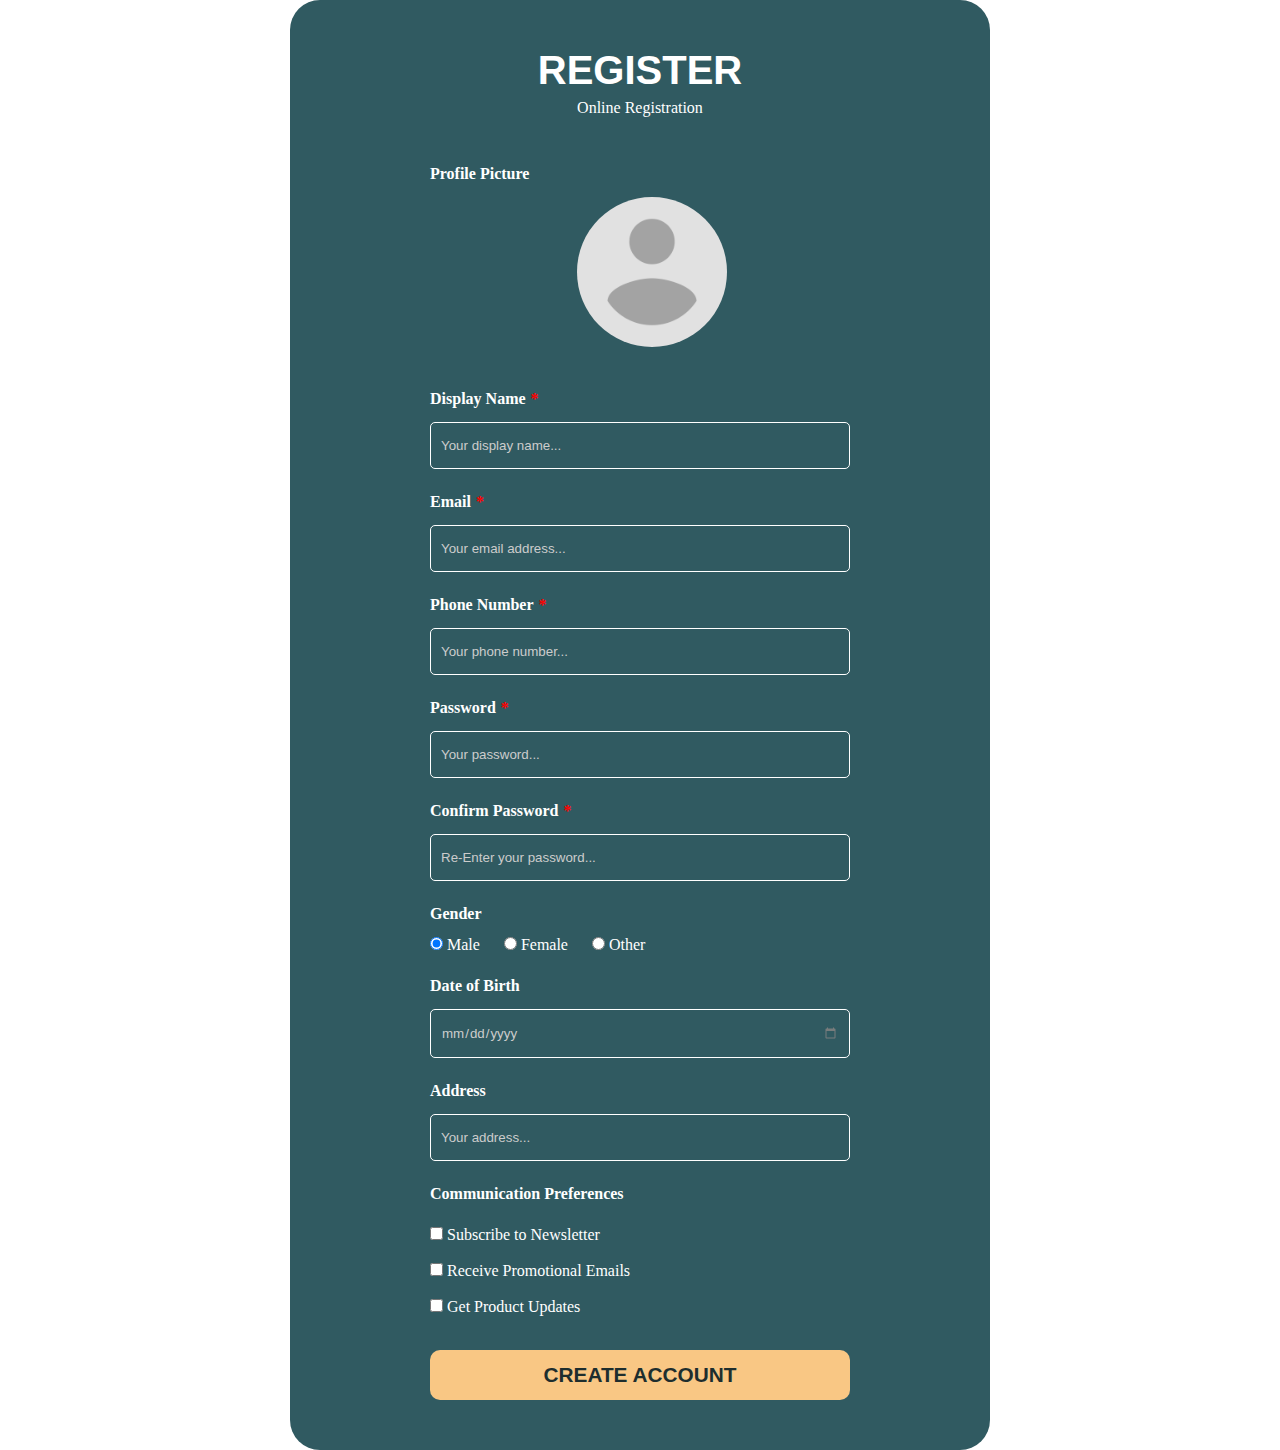
<file: form-interactive.html>
<!DOCTYPE html>
<html lang="en">
<head>
    <meta charset="UTF-8">
    <meta name="viewport" content="width=device-width, initial-scale=1.0">
    <title>Register</title>
    <link rel="stylesheet" href="./css/reset.css">
    <link rel="stylesheet" href="./css/style.css">
</head>
<body>
    <div class="form-container">
        <div class="form-content">
            <div class="form-heading">
                <h1 class="form-title">REGISTER</h1>
                <p class="form-text">Online Registration</p>
            </div>
            <!-- Form -->
            <form action="https://api-gateway.fullstack.edu.vn/action_page.php" class="form" autocomplete="off" enctype="multipart/form-data" >
                <!-- Profile Picture -->
                <div class="form-group">
                    <label>
                        <span class="form-label">Profile Picture</span>
                        <img class="img" src="images/avatar_placeholder.png" alt="Choose your avatar...">
                        <input type="file" id="profile-picture" hidden>
                    </label>
                </div>
                <!-- Profile Picture -->
                <div class="form-group">
                    <label>
                        <span class="form-label required">Display Name</span>
                        <input type="text" class="text-input" spellcheck="false" required
                        placeholder="Your display name...">
                    </label>
                </div>
                <!-- Mail -->
                <div class="form-group">
                    <label>
                        <span class="form-label required">Email</span>
                        <input type="email" class="text-input" spellcheck="false" required
                        pattern="[a-z0-9._%+-]+@[a-z0-9.-]+\.[a-z]{2,4}$"
                        placeholder="Your email address...">
                    </label>
                </div>
                <!-- Phone -->
                <div class="form-group">
                    <label>
                        <span class="form-label required">Phone Number</span>
                        <input type="tel" class="text-input" spellcheck="false" required
                        pattern="\d{10}" placeholder="Your phone number...">
                    </label>
                </div>
                <!-- Password -->
                <div class="form-group">
                    <label>
                        <span class="form-label required">Password</span>
                        <input type="password" class="text-input" spellcheck="false" required
                        placeholder="Your password...">
                    </label>
                </div>
                <!-- Confirm Password -->
                <div class="form-group">
                    <label>
                        <span class="form-label required">Confirm Password</span>
                        <input type="password" class="text-input" spellcheck="false" minlength="8"
                        placeholder="Re-Enter your password..." required>
                    </label>
                </div>
                <!-- Gender -->
                <div class="form-group">
                    <label  class="radio">
                        <span class="form-label">Gender</span>
                        <input type="radio" id="male" name="Gender" value="male" checked>
                        <label for="male">Male</label>
                        <input type="radio" id="female" name="Gender" value="female">
                        <label for="female">Female</label>
                        <input type="radio" id="other" name="Gender" value="other">
                        <label for="other">Other</label>
                    </label>
                </div>
                <!-- Date of birth -->
                <div class="form-group">
                    <label>
                        <span class="form-label">Date of Birth</span>
                        <input class="text-input" type="date">
                    </label>
                </div>
                <!-- Address -->
                <div class="form-group">
                    <label>
                        <span class="form-label">Address</span>
                        <input type="text" class="text-input" spellcheck="false" placeholder="Your address...">
                    </label>
                </div>

                <div class="form-group">
                    <label >
                        <span class="form-label">Communication Preferences</span>
                        <label class="check-box-label">
                            <input type="checkbox" id="newsletter" value="newsletter">
                            <label for="newsletter">Subscribe to Newsletter</label>
                        </label>
                        <label class="check-box-label">
                            <input type="checkbox" id="email" value="email">
                            <label for="email">Receive Promotional Emails</label>
                        </label>
                        <label class="check-box-label">
                            <input type="checkbox" id="update" value="update">
                            <label for="update">Get Product Updates</label>
                        </label>                
                    </label>
                </div> 
                <div class="form-group">
                    <button class="btn">CREATE ACCOUNT</button>
                </div>   
            </form>
        </div>
    </div>
</body>
</html>
</file>
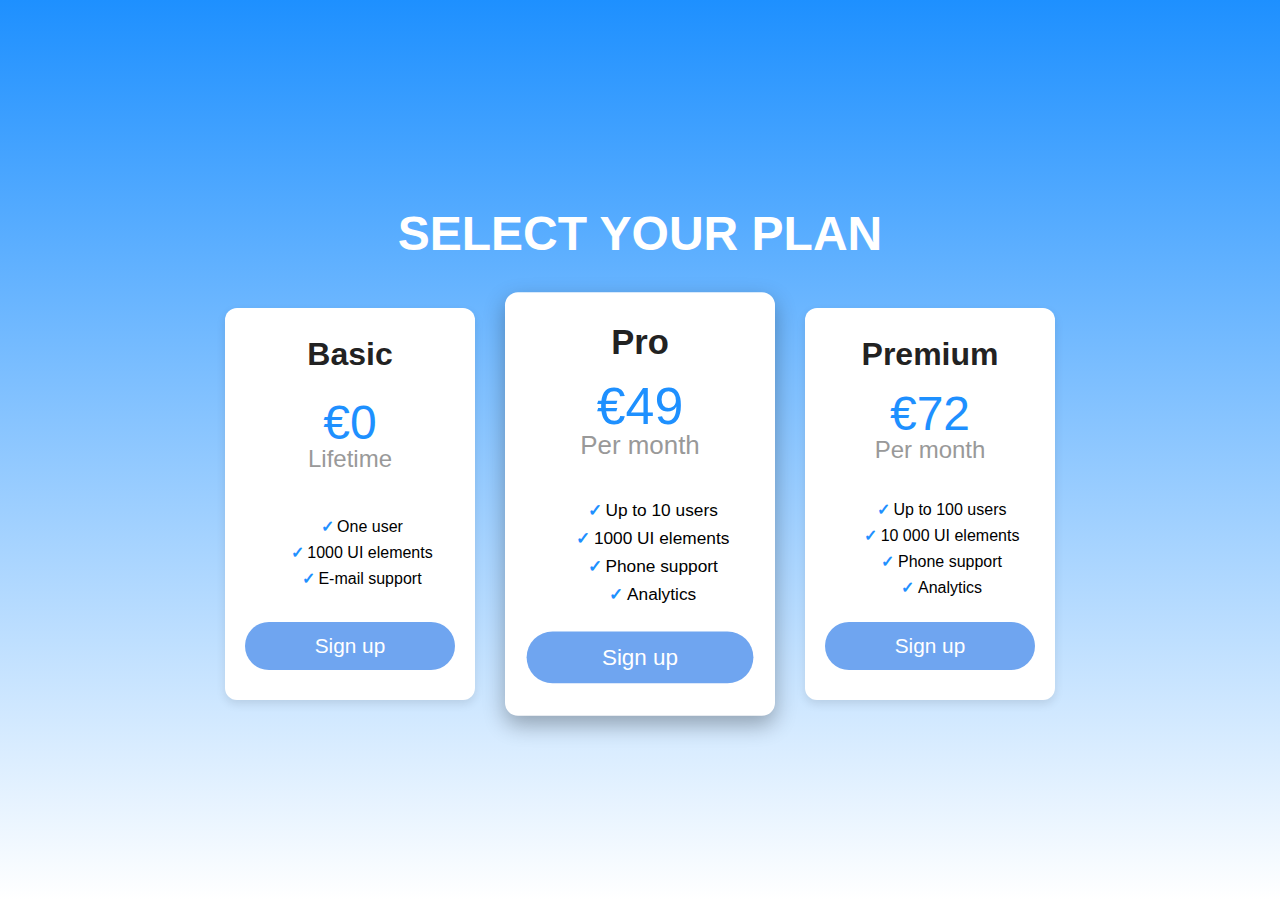
<file: pricing-table.html>
<!DOCTYPE html>
<html lang="en">
<head>
    <meta charset="UTF-8">
    <meta name="viewport" content="width=device-width, initial-scale=1.0">
    <title>Pricing Table</title>
    <link rel="stylesheet" href="./css/reset.css">
    <link rel="stylesheet" href="./css/style.css">
</head>
<body>
    <div class="pricing-body">
        <div class="pricing-table">
            <h1>SELECT YOUR PLAN</h1>
            <div class="pricing-cards">
                <div class="card">
                    <h2>Basic</h2>
                    <p class="price">€0<span>Lifetime</span></p>
                    <ul>
                        <li>One user</li>
                        <li>1000 UI elements</li>
                        <li>E-mail support</li>
                    </ul>
                    <button>Sign up</button>
                </div>
                <div class="card">
                    <h2>Pro</h2>
                    <p class="price">€49<span>Per month</span></p>
                    <ul>
                        <li>Up to 10 users</li>
                        <li>1000 UI elements</li>
                        <li>Phone support</li>
                        <li>Analytics</li>
                    </ul>
                    <button>Sign up</button>
                </div>
                <div class="card">
                    <h2>Premium</h2>
                    <p class="price">€72<span>Per month</span></p>
                    <ul>
                        <li>Up to 100 users</li>
                        <li>10 000 UI elements</li>
                        <li>Phone support</li>
                        <li>Analytics</li>
                    </ul>
                    <button>Sign up</button>
                </div>
            </div>
        </div>   
    </div>
</body>
</html>
</file>
<file: css/style.css>
*{
    font-family: sans-serif;
    box-sizing: border-box;
    margin: 0;
    padding: 0;
}

/* Index */

h1{
    margin: 100px 0px 50px 0px;
    font-size: 2em;
    font-family: sans-serif;
    text-align: center;
}

.item{
    width: 200px;
    height: 50px;
    background-color: orangered;
    border-radius: 5px;
    text-align: center;
    margin: auto;
    margin-top: 20px;
    display: flex;
    justify-content: center;
    align-items: center;
}

.item:hover{
    background-color: blue;
}

.item a{
    color : white;
    text-decoration: none;
}

/* Menu */

.nav{
    margin-top: 20px;
    width: 100%;
    height: 80px;
    display: flex;
    justify-content: center;
    align-items: center;
    background-color: #4159d4;
}

.menu{
    list-style: none;
    display: flex;
}

.menu-item {
    display: flex;
    align-items: center;
    justify-content: center;
    padding: 0 20px;
    height: 80px;
    border-left: 1px solid #fff;
}

.menu-item:first-child{
    border-left: none;
}

.menu-item a {
    height: 100%;
    align-content: center;   
    color: #fff;
    font-size: 1.5rem;
    text-decoration: none;
    font-weight: bold;
}

.menu-item a:hover {
    background-color: white;
    color: black;
    cursor: pointer;
}

.menu-item a:active {
    color:blue;
}

.menu-item::before {
    content:'\25B6' ;
    color: #fff;
    margin-right: 5px;
}

/* Form */

.form-container{
    max-width: 700px;
    background-color: #305A61;
    border-radius: 30px;
    margin: 0 auto;
}

.form-content{
    margin: 0;
    padding: 50px 50px;
}

.form{
    width: 70%;
    margin: 0 auto;
    color: #fff;
}

.form-heading{
    text-align: center;
    color: #fff;
}

.form-title{
    font-size: 2.5rem;
    font-weight: 600;
    margin: 0;
    color: #fff;

}

.form-text{
    margin: 10px 0px 50px 0px;
    font-size: 1rem;
}

.form-group{
    margin-top: 25px;
}

.form-label{
    display: block;
    font-weight: 600;
    padding-bottom: 15px;
}

.text-input{
    width: 100%;
    padding: 15px 10px;
    display: block;
    background-color: transparent;
    border: 1.2px solid #fff;
    border-radius: 5px;
    color: #ccc;   
}

input[type="date"]::-webkit-calendar-picker-indicator {
    filter: invert(50%);
    opacity: 0.9;
    cursor: pointer;
}

.form-group:has(:invalid:not(:placeholder-shown)) .text-input {
    background: rgba(214, 103, 103, 0.4);
    border: 1.2px solid red;
}

.text-input:focus{
    background:#447780 ;
    border: solid grey 1px;
    color: #fff;   
    font-weight: 400;
}

.text-input::placeholder{
    color: #ccc;
}

.img{
    height: 150px;
    border-radius: 50%;
    cursor: pointer;
    margin-left: 35%;
}

.radio input:not(:nth-child(2)){
    margin-left: 20px;
}

.check-box-label{
    display: block;
    padding: 10px 0px;
}

.required::after{
    content:'*';
    color: red;
    margin-left: 5px;
}

.btn{
    width: 100%;
    min-height: 50px;
    background-color: #F9C784;
    color: #1e2e2e;
    border-radius: 10px;
    font-weight: 700;
    cursor: pointer;
    transition: background-color 0.3s ease;
}

.btn:hover{
    background-color: #f7b24b;
    color: #1e2e2e;
}

.btn:active{
    background-color: #d99b3d;
    color: #1e2e2e;
}

/* Pricing */
.pricing-body{
    margin: 0;
    font-family: 'Poppins', sans-serif;
    background: linear-gradient(to bottom , #1e90ff, #ffffff);
    min-height: 100vh;
    display: flex;
    align-items: center;
    justify-content: center;
}

.pricing-table{
    text-align: center;
}

.pricing-table h1{
    color: #ffffff;
    margin: 10px 0px 50px;
    font-size: 3rem;
}

.pricing-cards{
    display: flex;
    gap: 40px;
    justify-content: center;
    flex-wrap: wrap;
}

.card{
    background: #ffffff;
    border-radius: 12px;
    padding: 30px 20px;
    width: 250px;
    box-shadow: 0 4px 10px rgba(0,0,0,0.1);
    transition: transform 0.3s;
    display: flex;
    flex-direction: column;
    justify-content: space-between;
}

.card:hover{
    transform: translateY(-10px) scale(1.05);
    box-shadow: 0 8px 20px rgba(0,0,0,0.3);
}

.pricing-cards > .card:nth-child(2){
    background: #fff;
    box-shadow: 0 8px 20px rgba(0,0,0,0.3);
    transform: scale(1.08);
    z-index: 1;
}

.pricing-cards > .card:nth-child(2):hover{
    box-shadow: 0 8px 20px rgba(0,0,0,0.3);
    transform: scale(1.13);
}

.card h2{
    font-size: 2rem;
    margin-bottom: 10px;
}

.price{
    font-size: 3rem;
    margin: 10px 0;
    color: #1e90ff;
}

.price span{
    display: block;
    font-size: 1.5rem;
    color: #999;
}

ul {
    list-style: none;
    padding: 0;
    margin: 20px 0;
}

ul li{
    margin: 10px 0;
    font-size: 1.6 rem;
}

.card > ul li::before{
    content: '✓';
    color:#1e90ff;
    font-weight: bold;
    display: inline-block;
    width:20px;
}

button {
    background-color:rgb(111 165 240) ;
    color: #fff;
    border: none;
    padding: 12px 24px;
    border-radius: 24px;
    font-size: 1.3rem;
    cursor: pointer;
    transition: background-color 0.3s;
}

button:hover{
    background-color: rgb(43 119 225);
}

/* Blog post */

.Blog-body{
    font-family: 'Arial', sans-serif;
    font-size: 1.3rem;
    line-height: 1.6;
    color: #333;
    background-color: #fff;
    padding: 20px;
    max-width: 900px;
    margin: auto;
}
.header span{
    font-size: 1rem;
    color: #a09a9a;
}

h1, h2 {
    font-weight: bold;
    margin-bottom: 1rem;
    color: #222;
}

p {
    margin-bottom: 1rem;
}

ul, ol {
    margin-left: 20px;
    margin-bottom: 1em;
}
  
a {
    color: #3498db;
    text-decoration: none;
  }
  
a:hover {
    text-decoration: underline;
}

.content p:first-of-type::first-letter{
    font-size: 3rem;
    float: left;
    line-height: 1;
    padding-right: 8px;
    font-weight: bold;
    color: #2c3e50;
}

.content p::first-line {
    font-weight: bold;
    color: #34495e;
}

::selection {
    background: #0000ff;
    color: #fff;
}

blockquote {
    margin: 1em 0;
    padding-left: 1em;
    border-left: 4px solid #2980b9;
    color: #666;
    font-style: italic;
    background: #ecf0f1;
  }

blockquote p::before {
    content: "“";
    font-size: 2rem;
    color: #7f8c8d;
    margin-right: 4px;
}

blockquote p::after {
    content: "”";
    font-size: 2em;
    color: #7f8c8d;
    margin-left: 4px;
}

img {
    max-width: 100%;
    height: auto;
    margin-bottom: 1rem;
  }

.blog-post :not(h1):is(h2, h3, h4, h5, h6) {
    color: #2980b9;
    font-style: italic;
}

.post-comment{
    margin-top: 30px;
    padding: 20px;
    background-color: #e6edee;
    border-radius: 10px;
}
.comment-header{
    display: flex;
    gap: 15px;
    align-items: center;
}

.comment-header img {
    width: 40px;
    height: 40px;
    object-fit: cover;
    border-radius: 50%;
    vertical-align: middle;
}

.comment-author{
    font-size: 1rem;
    font-weight: 600;
    line-height: 1;
}
.comment-time{
    font-size: 0.9rem;
    color:#999;
    line-height: 1;
}

.comment-text {
    font-size: 0.95rem;
    padding: 10px;
    margin-bottom: 10px;
    transition: background 0.3s;
}
  
.comment-text:hover {
    background: #bdc3c7;
}

.comment-text:nth-of-type(odd) {
    border-left: 4px solid #3498db;
}
  
.comment-text:nth-of-type(even) {
    border-left: 4px solid #e74c3c;
}

.Blog-body ul, ol {
    padding-left: 1.5em;
}
</file>
